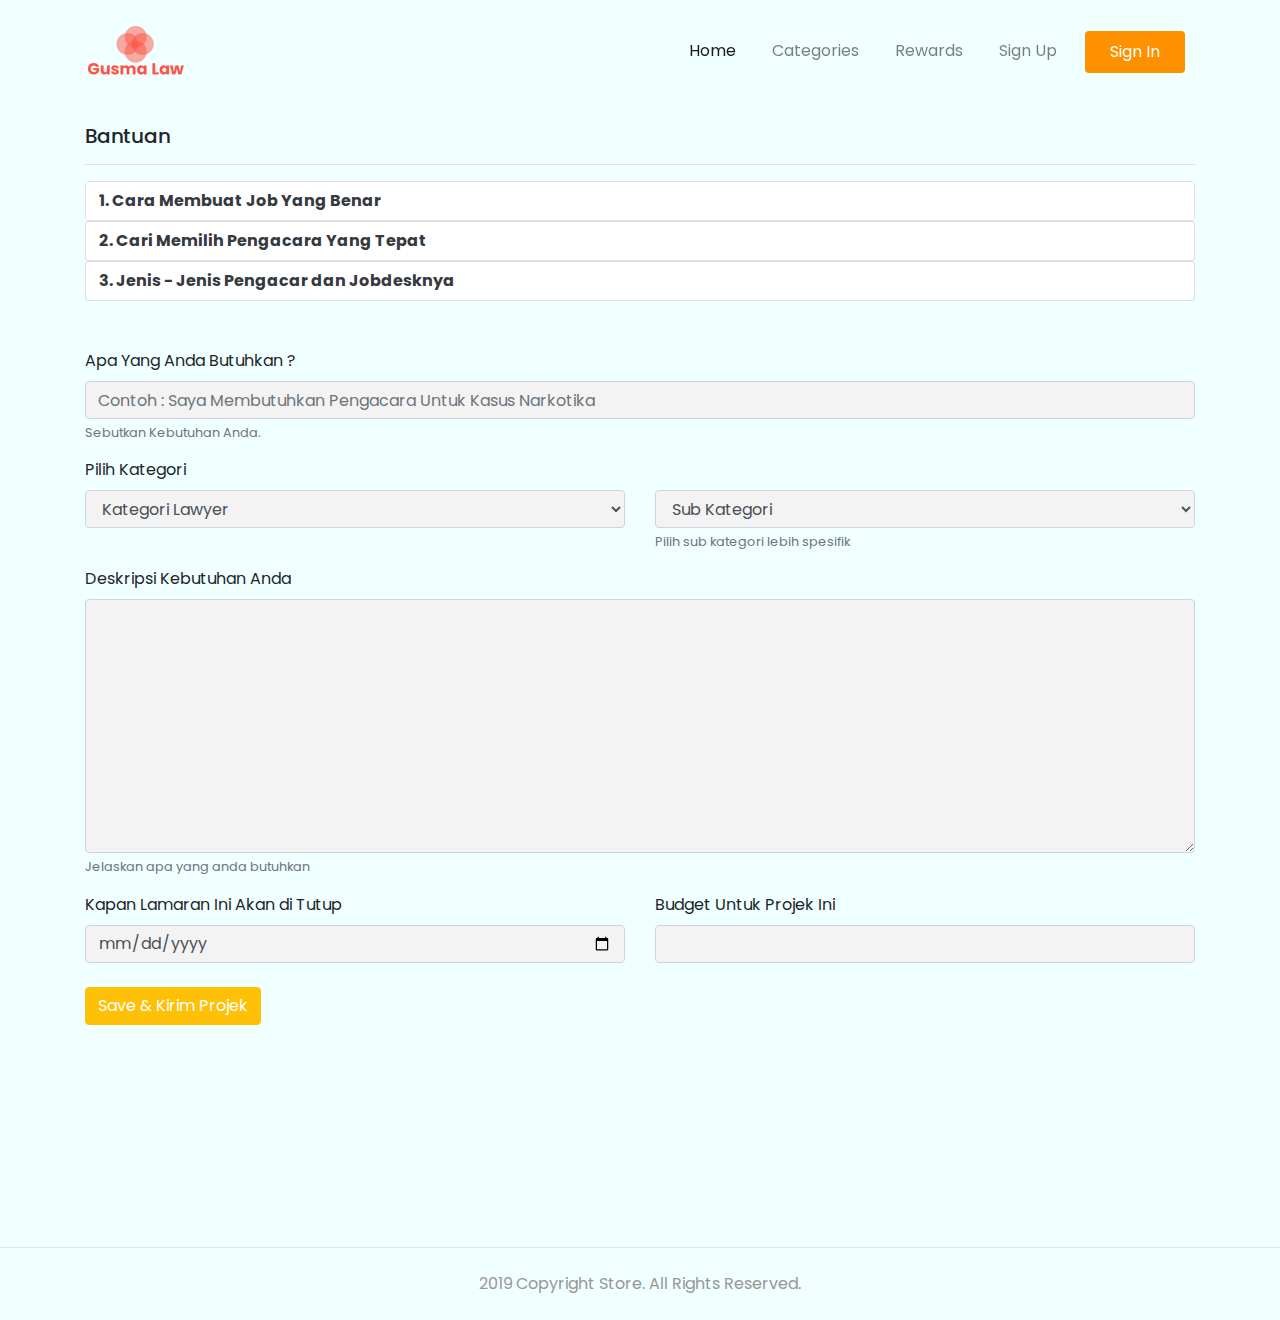
<file: buat-job.html>
<!DOCTYPE html>
<html lang="en">

<head>
  <meta charset="utf-8" />
  <meta name="viewport" content="width=device-width, initial-scale=1, shrink-to-fit=no" />
  <meta name="description" content="" />
  <meta name="author" content="" />

  <title>Buat Jobs</title>

  <link href="https://unpkg.com/aos@2.3.1/dist/aos.css" rel="stylesheet" />
  <link rel="stylesheet" href="https://cdnjs.cloudflare.com/ajax/libs/font-awesome/5.14.0/css/all.min.css" />
  <link href="style/main.css" rel="stylesheet" />
</head>

<body>
  <div class="row">
    <div class="col">
      <nav class="navbar navbar-expand-lg navbar-light navbar-store fixed-top navbar-fixed-top" data-aos="fade-down">
        <div class="container">
          <a class="navbar-brand" href="/">
            <img src="/images/Gusma-Law.png" alt="" />
          </a>
          <button class="navbar-toggler" type="button" data-toggle="collapse" data-target="#navbarResponsive"
            aria-controls="navbarResponsive" aria-expanded="false" aria-label="Toggle navigation">
            <span class="navbar-toggler-icon"></span>
          </button>
          <div class="collapse navbar-collapse" id="navbarResponsive">
            <ul class="navbar-nav ml-auto">
              <li class="nav-item active">
                <a class="nav-link" href="/">Home </a>
              </li>
              <li class="nav-item">
                <a class="nav-link" href="/categories.html">Categories</a>
              </li>
              <li class="nav-item">
                <a class="nav-link" href="#">Rewards</a>
              </li>
              <li class="nav-item">
                <a class="nav-link" href="/register.html">Sign Up</a>
              </li>
              <li class="nav-item">
                <a class="btn btn-signup nav-link px-4 text-white" href="/login.html">Sign In</a>
              </li>
            </ul>
          </div>
        </div>
      </nav>
    </div>
  </div>

  <div class="page-content">

    <!-- Mobile View -->
    <section class="nav-mobile">
      <div class="container">
        <div class="row">
          <div class="col">
            <h5>
              <a href="javascript:history.back()">
                <strong>
                  <i class="fa fa-arrow-left" aria-hidden="true"
                    style="margin-bottom: 10px; color: rgb(255, 153, 0);"></i>
                </strong>
              </a>
            </h5>
          </div>
        </div>

        <div class="row">
          <div class="navbar fixed-bottom justify-content-center text-center">
            <div class="col">
              <a href="">
                <span class="" style="font-size: 1em">
                  <i class="fas fa-home"></i>
                  <p>Beranda</p>
                </span>
              </a>
            </div>
            <div class="col">
              <a href="">
                <span style="font-size: 1em">
                  <i class="fas fa-edit"></i>
                  <p>Tulisan</p>
                </span>
              </a>
            </div>
            <div class="col">
              <a href=""><span style="font-size: 1em">
                  <i class="fas fa-chalkboard-teacher"></i>
                  <p>Kelas</p>
                </span></a>
            </div>
            <div class="col">
              <a href=""><span style="font-size: 1em">
                  <i class="fas fa-user"></i>
                  <p>Profile</p>
                </span></a>
            </div>
          </div>
        </div>
      </div>
    </section>

    <!-- <section class="store-carousel">
        <div class="container">
          <div class="row">
            <div class="col-lg-12" data-aos="zoom-in">
              <div
                id="storeCarousel"
                class="carousel slide"
                data-ride="carousel"
              >
                <ol class="carousel-indicators">
                  <li
                    data-target="#storeCarousel"
                    data-slide-to="0"
                    class="active"
                  ></li>
                  <li data-target="#storeCarousel" data-slide-to="1"></li>
                  <li data-target="#storeCarousel" data-slide-to="2"></li>
                </ol>
                <div class="carousel-inner">
                  <div class="carousel-item active">
                    <img
                      src="/images/banner.jpg"
                      class="d-block w-100"
                      alt="Carousel Image"
                    />
                  </div>
                  <div class="carousel-item">
                    <img
                      src="/images/banner.jpg"
                      class="d-block w-100"
                      alt="Carousel Image"
                    />
                  </div>
                  <div class="carousel-item">
                    <img
                      src="/images/banner.jpg"
                      class="d-block w-100"
                      alt="Carousel Image"
                    />
                  </div>
                </div>
              </div>
            </div>
          </div>
        </div>
      </section> -->
    <div class="container-fluid ">
      <section class="page-job py-4">
        <div class="container">
          <div class="row">
            <div class="col">
              <h5>Bantuan</h5>
              <hr>
            </div>
          </div>
          <div class="row ">
            <div class="col-md-12 ">
              <div id="accordion">
                <div class="card text-left">
                  <div class="bg-white" id="headingOne">
                    <h5 class="mb-0">
                      <button class="btn btn-link text-dark" data-toggle="collapse" data-target="#collapseOne"
                        aria-expanded="true" aria-controls="collapseOne">
                        <strong>1. Cara Membuat Job Yang Benar</strong>
                      </button>
                    </h5>
                  </div>

                  <div id="collapseOne" class="collapse" aria-labelledby="headingOne" data-parent="#accordion">
                    <div class="card-body">
                      <ul>
                        <li>Lorem ipsum, dolor sit amet consectetur adipisicing elit. Hic, officiis.</li>
                        <li>Lorem ipsum dolor sit, amet consectetur adipisicing elit. Dolore magnam illo quaerat!</li>
                        <li>Lorem ipsum dolor sit amet consectetur adipisicing elit. Doloremque at quas aliquid!</li>
                      </ul>
                    </div>
                  </div>
                </div>
                <div class="card text-left">
                  <div class="text-dark" id="headingTwo">
                    <h5 class="mb-0">
                      <button class="btn btn-link text-dark collapsed" data-toggle="collapse" data-target="#collapseTwo"
                        aria-expanded="false" aria-controls="collapseTwo">
                        <strong>2. Cari Memilih Pengacara Yang Tepat</strong>
                      </button>
                    </h5>
                  </div>
                  <div id="collapseTwo" class="collapse" aria-labelledby="headingTwo" data-parent="#accordion">
                    <div class="card-body">
                      Anim pariatur cliche reprehenderit, enim eiusmod high life accusamus terry richardson ad squid. 3
                      wolf
                      moon
                      officia aute, non cupidatat skateboard dolor brunch. Food truck quinoa nesciunt laborum eiusmod.
                      Brunch 3
                      wolf
                      moon tempor, sunt aliqua put a bird on it squid single-origin coffee nulla assumenda shoreditch
                      et. Nihil
                      anim
                      keffiyeh helvetica, craft beer labore wes anderson cred nesciunt sapiente ea proident. Ad vegan
                      excepteur
                      butcher vice lomo. Leggings occaecat craft beer farm-to-table, raw denim aesthetic synth nesciunt
                      you
                      probably
                      haven't heard of them accusamus labore sustainable VHS.
                    </div>
                  </div>
                </div>
                <div class="card text-left">
                  <div class="text-dark" id="headingThree">
                    <h5 class="mb-0">
                      <button class="btn btn-link text-dark collapsed" data-toggle="collapse"
                        data-target="#collapseThree" aria-expanded="false" aria-controls="collapseThree">
                        <strong>3. Jenis - Jenis Pengacar dan Jobdesknya</strong>
                      </button>
                    </h5>
                  </div>
                  <div id="collapseThree" class="collapse" aria-labelledby="headingThree" data-parent="#accordion">
                    <div class="card-body">
                      Anim pariatur cliche reprehenderit, enim eiusmod high life accusamus terry richardson ad squid. 3
                      wolf
                      moon
                      officia aute, non cupidatat skateboard dolor brunch. Food truck quinoa nesciunt laborum eiusmod.
                      Brunch 3
                      wolf
                      moon tempor, sunt aliqua put a bird on it squid single-origin coffee nulla assumenda shoreditch
                      et. Nihil
                      anim
                      keffiyeh helvetica, craft beer labore wes anderson cred nesciunt sapiente ea proident. Ad vegan
                      excepteur
                      butcher vice lomo. Leggings occaecat craft beer farm-to-table, raw denim aesthetic synth nesciunt
                      you
                      probably
                      haven't heard of them accusamus labore sustainable VHS.
                    </div>
                  </div>
                </div>
              </div>
            </div>
          </div>
          <div class="row my-5">
            <div class="col-md-12">
              <div class="form-group">
                <label for="exampleInputEmail1">Apa Yang Anda Butuhkan ?</label>
                <input type="text" class="form-control" id="exampleInputEmail1" aria-describedby="emailHelp"
                  placeholder="Contoh : Saya Membutuhkan Pengacara Untuk Kasus Narkotika">
                <small id="emailHelp" class="form-text text-muted">Sebutkan Kebutuhan Anda.</small>
              </div>
            </div>
            <div class="col-12">
              <div class="form-group">
                <label for="kategori">Pilih Kategori</label>
                <div class="row">
                  <div class="col-md-6">
                    <select class="form-control mb-3">
                      <option>Kategori Lawyer</option>
                      <option value="">Legalitas</option>
                      <option>Pidana</option>
                      <option>Perdata</option>
                      <option>narkotika</option>
                    </select>
                  </div>
                  <div class="col-md-6">
                    <select class="form-control">
                      <option>Sub Kategori</option>
                      <option>Hak Waris</option>
                      <option>Hak Asuh</option>
                    </select>
                    <small id="emailHelp" class="form-text text-muted">Pilih sub kategori lebih spesifik</small>
                  </div>
                </div>
              </div>
            </div>
            <div class="col-12">
              <div class="form-group">
                <label for="">Deskripsi Kebutuhan Anda</label>
                <textarea class="form-control" name="" id="" cols="25" rows="10"></textarea>
                <small id="emailHelp" class="form-text text-muted">Jelaskan apa yang anda butuhkan</small>
              </div>
            </div>
            <div class="col-md-6">
              <label for="">Kapan Lamaran Ini Akan di Tutup</label>
              <div class="form-group"><input type="date" class="form-control"></div>
            </div>
            <div class="col-md-6">
              <label for="">Budget Untuk Projek Ini</label>
              <div class="form-group"><input type="number" class="form-control"></div>
            </div>
            <div class="col-md-6">
              <a href="" class="btn btn-warning mt-2 text-white">Save & Kirim Projek</a>
            </div>
          </div>
        </div>
      </section>
    </div>

  </div>

  <footer>
    <div class="container">
      <div class="row">
        <div class="col-12 text-center">
          <p class="pt-4 pb-2">2019 Copyright Store. All Rights Reserved.</p>
        </div>
      </div>
    </div>
  </footer>
  <!-- Bootstrap core JavaScript -->
  <script src="/vendor/jquery/jquery.slim.min.js"></script>
  <script src="/vendor/bootstrap/js/bootstrap.bundle.min.js"></script>
  <script src="https://unpkg.com/aos@2.3.1/dist/aos.js"></script>
  <script>
    AOS.init();
  </script>
  <script src="script/scrol.js"></script>
</body>

</html>
</file>
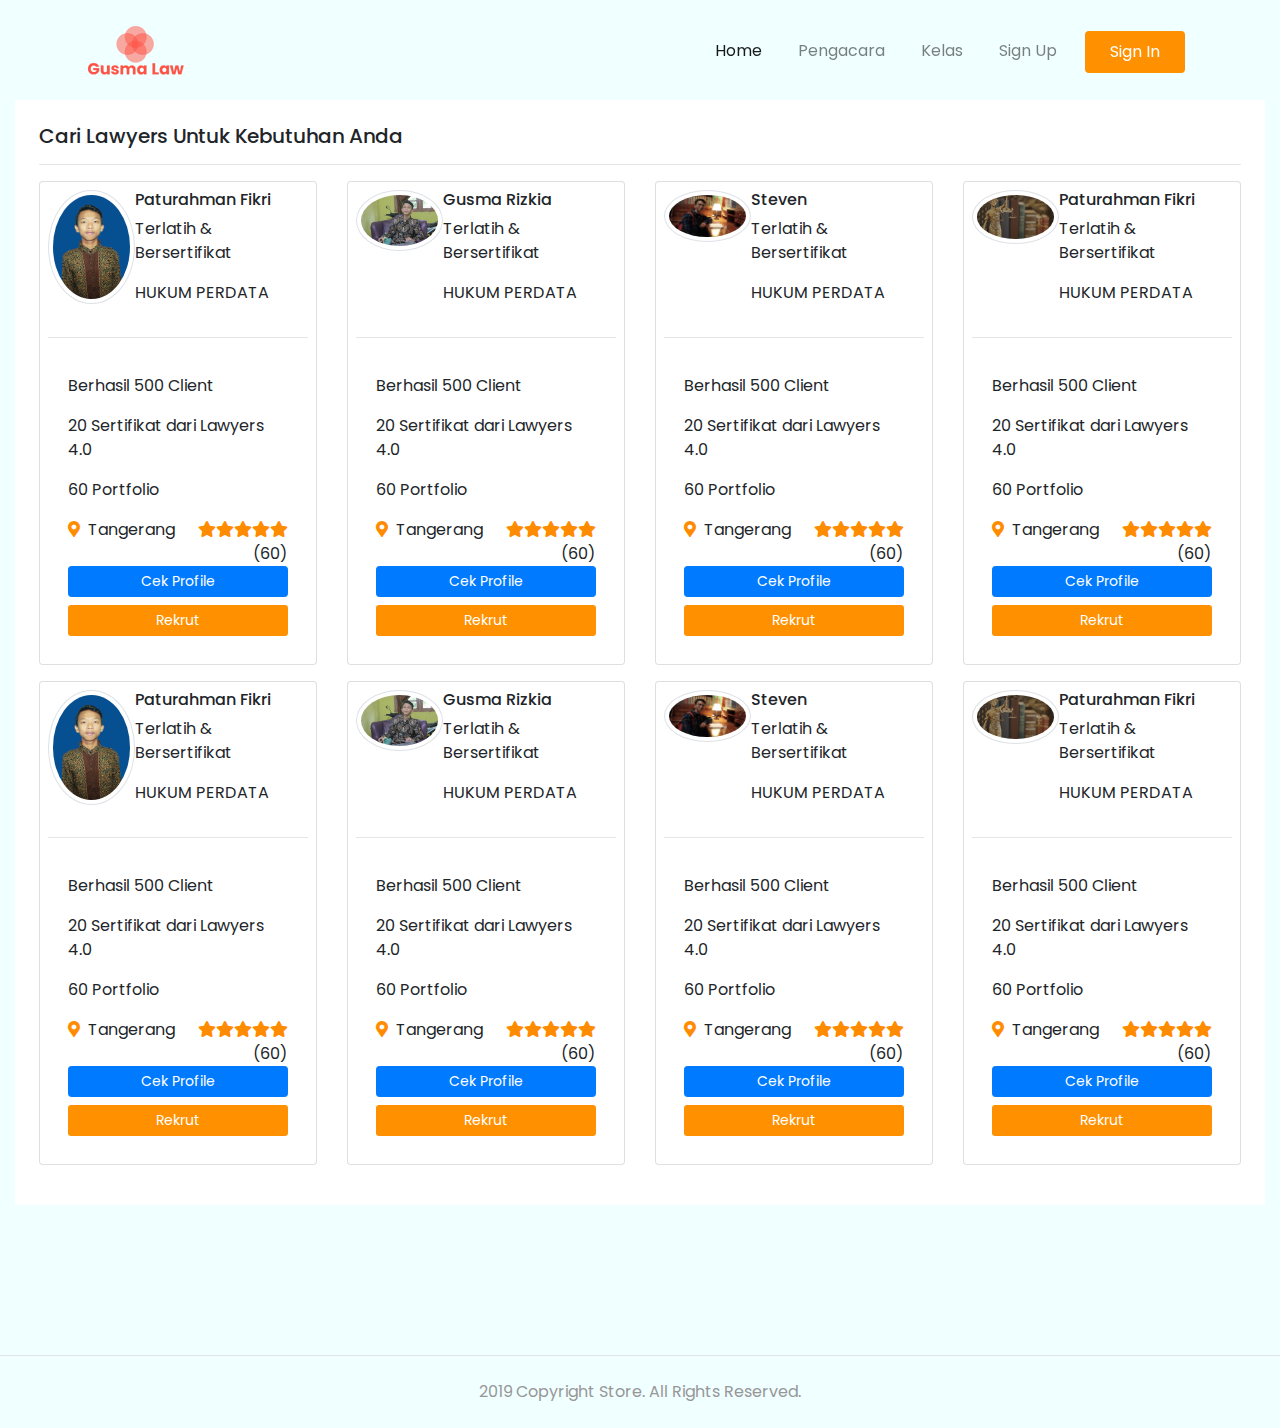
<file: cari-lawyers.html>
<!DOCTYPE html>
<html lang="en">

<head>
    <meta charset="utf-8" />
    <meta name="viewport" content="width=device-width, initial-scale=1, shrink-to-fit=no" />
    <meta name="description" content="" />
    <meta name="author" content="" />

    <title>Cari Pengacara</title>

    <link href="https://unpkg.com/aos@2.3.1/dist/aos.css" rel="stylesheet" />
    <link rel="stylesheet" href="https://cdnjs.cloudflare.com/ajax/libs/font-awesome/5.14.0/css/all.min.css" />
    <link href="style/main.css" rel="stylesheet" />
</head>

<body>
    <div class="row">
        <div class="col">
            <nav class="navbar navbar-expand-lg navbar-light navbar-store fixed-top navbar-fixed-top"
                data-aos="fade-down">
                <div class="container">
                    <a class="navbar-brand" href="/">
                        <img src="/images/Gusma-Law.png" alt="" />
                    </a>
                    <button class="navbar-toggler" type="button" data-toggle="collapse" data-target="#navbarResponsive"
                        aria-controls="navbarResponsive" aria-expanded="false" aria-label="Toggle navigation">
                        <span class="navbar-toggler-icon"></span>
                    </button>
                    <div class="collapse navbar-collapse" id="navbarResponsive">
                        <ul class="navbar-nav ml-auto">
                            <li class="nav-item active">
                                <a class="nav-link" href="/">Home </a>
                            </li>
                            <li class="nav-item">
                                <a class="nav-link" href="/cari-lawyers.html">Pengacara</a>
                            </li>
                            <li class="nav-item">
                                <a class="nav-link" href="#">Kelas</a>
                            </li>
                            <li class="nav-item">
                                <a class="nav-link" href="/register.html">Sign Up</a>
                            </li>
                            <li class="nav-item">
                                <a class="btn btn-signup nav-link px-4 text-white" href="/login.html">Sign In</a>
                            </li>
                        </ul>
                    </div>
                </div>
            </nav>
        </div>
    </div>
    <!-- Mobile View -->
    <section class="nav-mobile">
        <div class="container">
            <div class="row mt-3">
                <div class="col">
                    <h5>
                        <a href="javascript:history.back()">
                            <strong>
                                <i class="fa fa-arrow-left" aria-hidden="true"
                                    style="margin-bottom: 10px; color: rgb(255, 153, 0);"></i>
                            </strong>
                        </a>
                    </h5>
                </div>
            </div>

            <div class="row">
                <div class="navbar fixed-bottom justify-content-center text-center">
                    <div class="col">
                        <a href="">
                            <span class="" style="font-size: 1em">
                                <i class="fas fa-home"></i>
                                <p>Beranda</p>
                            </span>
                        </a>
                    </div>
                    <div class="col">
                        <a href="">
                            <span style="font-size: 1em">
                                <i class="fas fa-edit"></i>
                                <p>Tulisan</p>
                            </span>
                        </a>
                    </div>
                    <div class="col">
                        <a href=""><span style="font-size: 1em">
                                <i class="fas fa-chalkboard-teacher"></i>
                                <p>Kelas</p>
                            </span></a>
                    </div>
                    <div class="col">
                        <a href=""><span style="font-size: 1em">
                                <i class="fas fa-user"></i>
                                <p>Profile</p>
                            </span></a>
                    </div>
                </div>
            </div>
        </div>
    </section>
    <div class="page-content page-home">
        <section class="lawyers">
            <div class="container-fluid">
                <div class="page-law bg-white p-4">
                    <div class="row">
                        <div class="col">
                            <h5>Cari Lawyers Untuk Kebutuhan Anda</h5>
                            <hr>
                        </div>
                    </div>
                    <div class="row">
                        <div class="col-md-3 mb-3">
                            <div class="card p-2">
                                <div class="heading-profile-law">
                                    <div class="row justify-content-center no-gutters">
                                        <div class="col-md-4 col-6"><img src="images/Patur.jpg" alt="Foto Profile"
                                                class="rounded-circle img-thumbnail img-fluid img-profile-law">
                                        </div>
                                        <div class="col-md-8">
                                            <div class="heading-text-profile">
                                                <h6>Paturahman Fikri</h6>
                                                <p>Terlatih & Bersertifikat</p>
                                                <p>HUKUM PERDATA</p>

                                            </div>
                                        </div>
                                        <div class="col-12">
                                            <hr>
                                        </div>
                                    </div>
                                </div>
                                <div class="card-body">
                                    <p>Berhasil 500 Client</p>
                                    <p>20 Sertifikat dari Lawyers 4.0</p>
                                    <p>60 Portfolio</p>
                                    <div class="row text-right">
                                        <div class="col">
                                            <div class="lokasi ">
                                                <span class="float-left mr-2"><i class="fas fa-map-marker-alt"
                                                        style="color: darkorange;"></i></span>
                                                <span class="float-left" style="margin-right: 4px;">
                                                    <p>Tangerang</p>
                                                </span>
                                                <i class="fas fa-star" style="color: darkorange;"></i><i
                                                    class="fas fa-star" style="color: darkorange;"></i><i
                                                    class="fas fa-star" style="color: darkorange;"></i><i
                                                    class="fas fa-star" style="color: darkorange;"></i><i
                                                    class="fas fa-star" style="color: darkorange;"></i>(60)
                                            </div>
                                        </div>
                                    </div>
                                    <a href="profile-law.html" class="btn btn-primary btn-block btn-sm">Cek Profile</a>
                                    <a href="" class="btn btn-signup text-white btn-block btn-sm">Rekrut</a>
                                </div>
                            </div>
                        </div>
                        <div class="col-md-3 mb-3">
                            <div class="card p-2">
                                <div class="heading-profile-law">
                                    <div class="row justify-content-center no-gutters">
                                        <div class="col-md-4 col-6"><img src="images/pp.JPG" alt="Foto Profile"
                                                class="rounded-circle img-thumbnail img-fluid img-profile-law">
                                        </div>
                                        <div class="col-md-8">
                                            <div class="heading-text-profile">
                                                <h6>Gusma Rizkia</h6>
                                                <p>Terlatih & Bersertifikat</p>
                                                <p>HUKUM PERDATA</p>

                                            </div>
                                        </div>
                                        <div class="col-12">
                                            <hr>
                                        </div>
                                    </div>
                                </div>
                                <div class="card-body">
                                    <p>Berhasil 500 Client</p>
                                    <p>20 Sertifikat dari Lawyers 4.0</p>
                                    <p>60 Portfolio</p>
                                    <div class="row text-right">
                                        <div class="col">
                                            <div class="lokasi ">
                                                <span class="float-left mr-2"><i class="fas fa-map-marker-alt"
                                                        style="color: darkorange;"></i></span>
                                                <span class="float-left" style="margin-right: 4px;">
                                                    <p>Tangerang</p>
                                                </span>
                                                <i class="fas fa-star" style="color: darkorange;"></i><i
                                                    class="fas fa-star" style="color: darkorange;"></i><i
                                                    class="fas fa-star" style="color: darkorange;"></i><i
                                                    class="fas fa-star" style="color: darkorange;"></i><i
                                                    class="fas fa-star" style="color: darkorange;"></i>(60)
                                            </div>
                                        </div>
                                    </div>
                                    <a href="profile-law.html" class="btn btn-primary btn-block btn-sm">Cek Profile</a>
                                    <a href="" class="btn btn-signup text-white btn-block btn-sm">Rekrut</a>
                                </div>
                            </div>
                        </div>
                        <div class="col-md-3 mb-3">
                            <div class="card p-2">
                                <div class="heading-profile-law">
                                    <div class="row justify-content-center no-gutters">
                                        <div class="col-md-4 col-6"><img src="images/kelas-populer2.jpeg"
                                                alt="Foto Profile"
                                                class="rounded-circle img-thumbnail img-fluid img-profile-law">
                                        </div>
                                        <div class="col-md-8">
                                            <div class="heading-text-profile">
                                                <h6>Steven</h6>
                                                <p>Terlatih & Bersertifikat</p>
                                                <p>HUKUM PERDATA</p>

                                            </div>
                                        </div>
                                        <div class="col-12">
                                            <hr>
                                        </div>
                                    </div>
                                </div>
                                <div class="card-body">
                                    <p>Berhasil 500 Client</p>
                                    <p>20 Sertifikat dari Lawyers 4.0</p>
                                    <p>60 Portfolio</p>
                                    <div class="row text-right">
                                        <div class="col">
                                            <div class="lokasi ">
                                                <span class="float-left mr-2"><i class="fas fa-map-marker-alt"
                                                        style="color: darkorange;"></i></span>
                                                <span class="float-left" style="margin-right: 4px;">
                                                    <p>Tangerang</p>
                                                </span>
                                                <i class="fas fa-star" style="color: darkorange;"></i><i
                                                    class="fas fa-star" style="color: darkorange;"></i><i
                                                    class="fas fa-star" style="color: darkorange;"></i><i
                                                    class="fas fa-star" style="color: darkorange;"></i><i
                                                    class="fas fa-star" style="color: darkorange;"></i>(60)
                                            </div>
                                        </div>
                                    </div>
                                    <a href="profile-law.html" class="btn btn-primary btn-block btn-sm">Cek Profile</a>
                                    <a href="" class="btn btn-signup text-white btn-block btn-sm">Rekrut</a>
                                </div>
                            </div>
                        </div>
                        <div class="col-md-3 mb-3">
                            <div class="card p-2">
                                <div class="heading-profile-law">
                                    <div class="row justify-content-center no-gutters">
                                        <div class="col-md-4 col-6"><img src="images/img-header.jpg" alt="Foto Profile"
                                                class="rounded-circle img-thumbnail img-fluid img-profile-law">
                                        </div>
                                        <div class="col-md-8">
                                            <div class="heading-text-profile">
                                                <h6>Paturahman Fikri</h6>
                                                <p>Terlatih & Bersertifikat</p>
                                                <p>HUKUM PERDATA</p>

                                            </div>
                                        </div>
                                        <div class="col-12">
                                            <hr>
                                        </div>
                                    </div>
                                </div>
                                <div class="card-body">
                                    <p>Berhasil 500 Client</p>
                                    <p>20 Sertifikat dari Lawyers 4.0</p>
                                    <p>60 Portfolio</p>
                                    <div class="row text-right">
                                        <div class="col">
                                            <div class="lokasi ">
                                                <span class="float-left mr-2"><i class="fas fa-map-marker-alt"
                                                        style="color: darkorange;"></i></span>
                                                <span class="float-left" style="margin-right: 4px;">
                                                    <p>Tangerang</p>
                                                </span>
                                                <i class="fas fa-star" style="color: darkorange;"></i><i
                                                    class="fas fa-star" style="color: darkorange;"></i><i
                                                    class="fas fa-star" style="color: darkorange;"></i><i
                                                    class="fas fa-star" style="color: darkorange;"></i><i
                                                    class="fas fa-star" style="color: darkorange;"></i>(60)
                                            </div>
                                        </div>
                                    </div>
                                    <a href="profile-law.html" class="btn btn-primary btn-block btn-sm">Cek Profile</a>
                                    <a href="" class="btn btn-signup text-white btn-block btn-sm">Rekrut</a>
                                </div>
                            </div>
                        </div>
                        <div class="col-md-3 mb-3">
                            <div class="card p-2">
                                <div class="heading-profile-law">
                                    <div class="row justify-content-center no-gutters">
                                        <div class="col-md-4 col-6"><img src="images/Patur.jpg" alt="Foto Profile"
                                                class="rounded-circle img-thumbnail img-fluid img-profile-law">
                                        </div>
                                        <div class="col-md-8">
                                            <div class="heading-text-profile">
                                                <h6>Paturahman Fikri</h6>
                                                <p>Terlatih & Bersertifikat</p>
                                                <p>HUKUM PERDATA</p>

                                            </div>
                                        </div>
                                        <div class="col-12">
                                            <hr>
                                        </div>
                                    </div>
                                </div>
                                <div class="card-body">
                                    <p>Berhasil 500 Client</p>
                                    <p>20 Sertifikat dari Lawyers 4.0</p>
                                    <p>60 Portfolio</p>
                                    <div class="row text-right">
                                        <div class="col">
                                            <div class="lokasi ">
                                                <span class="float-left mr-2"><i class="fas fa-map-marker-alt"
                                                        style="color: darkorange;"></i></span>
                                                <span class="float-left" style="margin-right: 4px;">
                                                    <p>Tangerang</p>
                                                </span>
                                                <i class="fas fa-star" style="color: darkorange;"></i><i
                                                    class="fas fa-star" style="color: darkorange;"></i><i
                                                    class="fas fa-star" style="color: darkorange;"></i><i
                                                    class="fas fa-star" style="color: darkorange;"></i><i
                                                    class="fas fa-star" style="color: darkorange;"></i>(60)
                                            </div>
                                        </div>
                                    </div>
                                    <a href="profile-law.html" class="btn btn-primary btn-block btn-sm">Cek Profile</a>
                                    <a href="" class="btn btn-signup text-white btn-block btn-sm">Rekrut</a>
                                </div>
                            </div>
                        </div>
                        <div class="col-md-3 mb-3">
                            <div class="card p-2">
                                <div class="heading-profile-law">
                                    <div class="row justify-content-center no-gutters">
                                        <div class="col-md-4 col-6"><img src="images/pp.JPG" alt="Foto Profile"
                                                class="rounded-circle img-thumbnail img-fluid img-profile-law">
                                        </div>
                                        <div class="col-md-8">
                                            <div class="heading-text-profile">
                                                <h6>Gusma Rizkia</h6>
                                                <p>Terlatih & Bersertifikat</p>
                                                <p>HUKUM PERDATA</p>

                                            </div>
                                        </div>
                                        <div class="col-12">
                                            <hr>
                                        </div>
                                    </div>
                                </div>
                                <div class="card-body">
                                    <p>Berhasil 500 Client</p>
                                    <p>20 Sertifikat dari Lawyers 4.0</p>
                                    <p>60 Portfolio</p>
                                    <div class="row text-right">
                                        <div class="col">
                                            <div class="lokasi ">
                                                <span class="float-left mr-2"><i class="fas fa-map-marker-alt"
                                                        style="color: darkorange;"></i></span>
                                                <span class="float-left" style="margin-right: 4px;">
                                                    <p>Tangerang</p>
                                                </span>
                                                <i class="fas fa-star" style="color: darkorange;"></i><i
                                                    class="fas fa-star" style="color: darkorange;"></i><i
                                                    class="fas fa-star" style="color: darkorange;"></i><i
                                                    class="fas fa-star" style="color: darkorange;"></i><i
                                                    class="fas fa-star" style="color: darkorange;"></i>(60)
                                            </div>
                                        </div>
                                    </div>
                                    <a href="profile-law.html" class="btn btn-primary btn-block btn-sm">Cek Profile</a>
                                    <a href="" class="btn btn-signup text-white btn-block btn-sm">Rekrut</a>
                                </div>
                            </div>
                        </div>
                        <div class="col-md-3 mb-3">
                            <div class="card p-2">
                                <div class="heading-profile-law">
                                    <div class="row justify-content-center no-gutters">
                                        <div class="col-md-4 col-6"><img src="images/kelas-populer2.jpeg"
                                                alt="Foto Profile"
                                                class="rounded-circle img-thumbnail img-fluid img-profile-law">
                                        </div>
                                        <div class="col-md-8">
                                            <div class="heading-text-profile">
                                                <h6>Steven</h6>
                                                <p>Terlatih & Bersertifikat</p>
                                                <p>HUKUM PERDATA</p>

                                            </div>
                                        </div>
                                        <div class="col-12">
                                            <hr>
                                        </div>
                                    </div>
                                </div>
                                <div class="card-body">
                                    <p>Berhasil 500 Client</p>
                                    <p>20 Sertifikat dari Lawyers 4.0</p>
                                    <p>60 Portfolio</p>
                                    <div class="row text-right">
                                        <div class="col">
                                            <div class="lokasi ">
                                                <span class="float-left mr-2"><i class="fas fa-map-marker-alt"
                                                        style="color: darkorange;"></i></span>
                                                <span class="float-left" style="margin-right: 4px;">
                                                    <p>Tangerang</p>
                                                </span>
                                                <i class="fas fa-star" style="color: darkorange;"></i><i
                                                    class="fas fa-star" style="color: darkorange;"></i><i
                                                    class="fas fa-star" style="color: darkorange;"></i><i
                                                    class="fas fa-star" style="color: darkorange;"></i><i
                                                    class="fas fa-star" style="color: darkorange;"></i>(60)
                                            </div>
                                        </div>
                                    </div>
                                    <a href="profile-law.html" class="btn btn-primary btn-block btn-sm">Cek Profile</a>
                                    <a href="" class="btn btn-signup text-white btn-block btn-sm">Rekrut</a>
                                </div>
                            </div>
                        </div>
                        <div class="col-md-3 mb-3">
                            <div class="card p-2">
                                <div class="heading-profile-law">
                                    <div class="row justify-content-center no-gutters">
                                        <div class="col-md-4 col-6"><img src="images/img-header.jpg" alt="Foto Profile"
                                                class="rounded-circle img-thumbnail img-fluid img-profile-law">
                                        </div>
                                        <div class="col-md-8">
                                            <div class="heading-text-profile">
                                                <h6>Paturahman Fikri</h6>
                                                <p>Terlatih & Bersertifikat</p>
                                                <p>HUKUM PERDATA</p>

                                            </div>
                                        </div>
                                        <div class="col-12">
                                            <hr>
                                        </div>
                                    </div>
                                </div>
                                <div class="card-body">
                                    <p>Berhasil 500 Client</p>
                                    <p>20 Sertifikat dari Lawyers 4.0</p>
                                    <p>60 Portfolio</p>
                                    <div class="row text-right">
                                        <div class="col">
                                            <div class="lokasi ">
                                                <span class="float-left mr-2"><i class="fas fa-map-marker-alt"
                                                        style="color: darkorange;"></i></span>
                                                <span class="float-left" style="margin-right: 4px;">
                                                    <p>Tangerang</p>
                                                </span>
                                                <i class="fas fa-star" style="color: darkorange;"></i><i
                                                    class="fas fa-star" style="color: darkorange;"></i><i
                                                    class="fas fa-star" style="color: darkorange;"></i><i
                                                    class="fas fa-star" style="color: darkorange;"></i><i
                                                    class="fas fa-star" style="color: darkorange;"></i>(60)
                                            </div>
                                        </div>
                                    </div>
                                    <a href="profile-law.html" class="btn btn-primary btn-block btn-sm">Cek Profile</a>
                                    <a href="" class="btn btn-signup text-white btn-block btn-sm">Rekrut</a>
                                </div>
                            </div>
                        </div>
                    </div>
                </div>
            </div>
        </section>
    </div>

    <footer>
        <div class="container">
            <div class="row">
                <div class="col-12 text-center">
                    <p class="pt-4 pb-2">2019 Copyright Store. All Rights Reserved.</p>
                </div>
            </div>
        </div>
    </footer>
    <!-- Bootstrap core JavaScript -->
    <script src="/vendor/jquery/jquery.slim.min.js"></script>
    <script src="/vendor/bootstrap/js/bootstrap.bundle.min.js"></script>
    <script src="https://unpkg.com/aos@2.3.1/dist/aos.js"></script>
    <script>
        AOS.init();
    </script>
    <script src="script/scrol.js"></script>
</body>

</html>
</file>
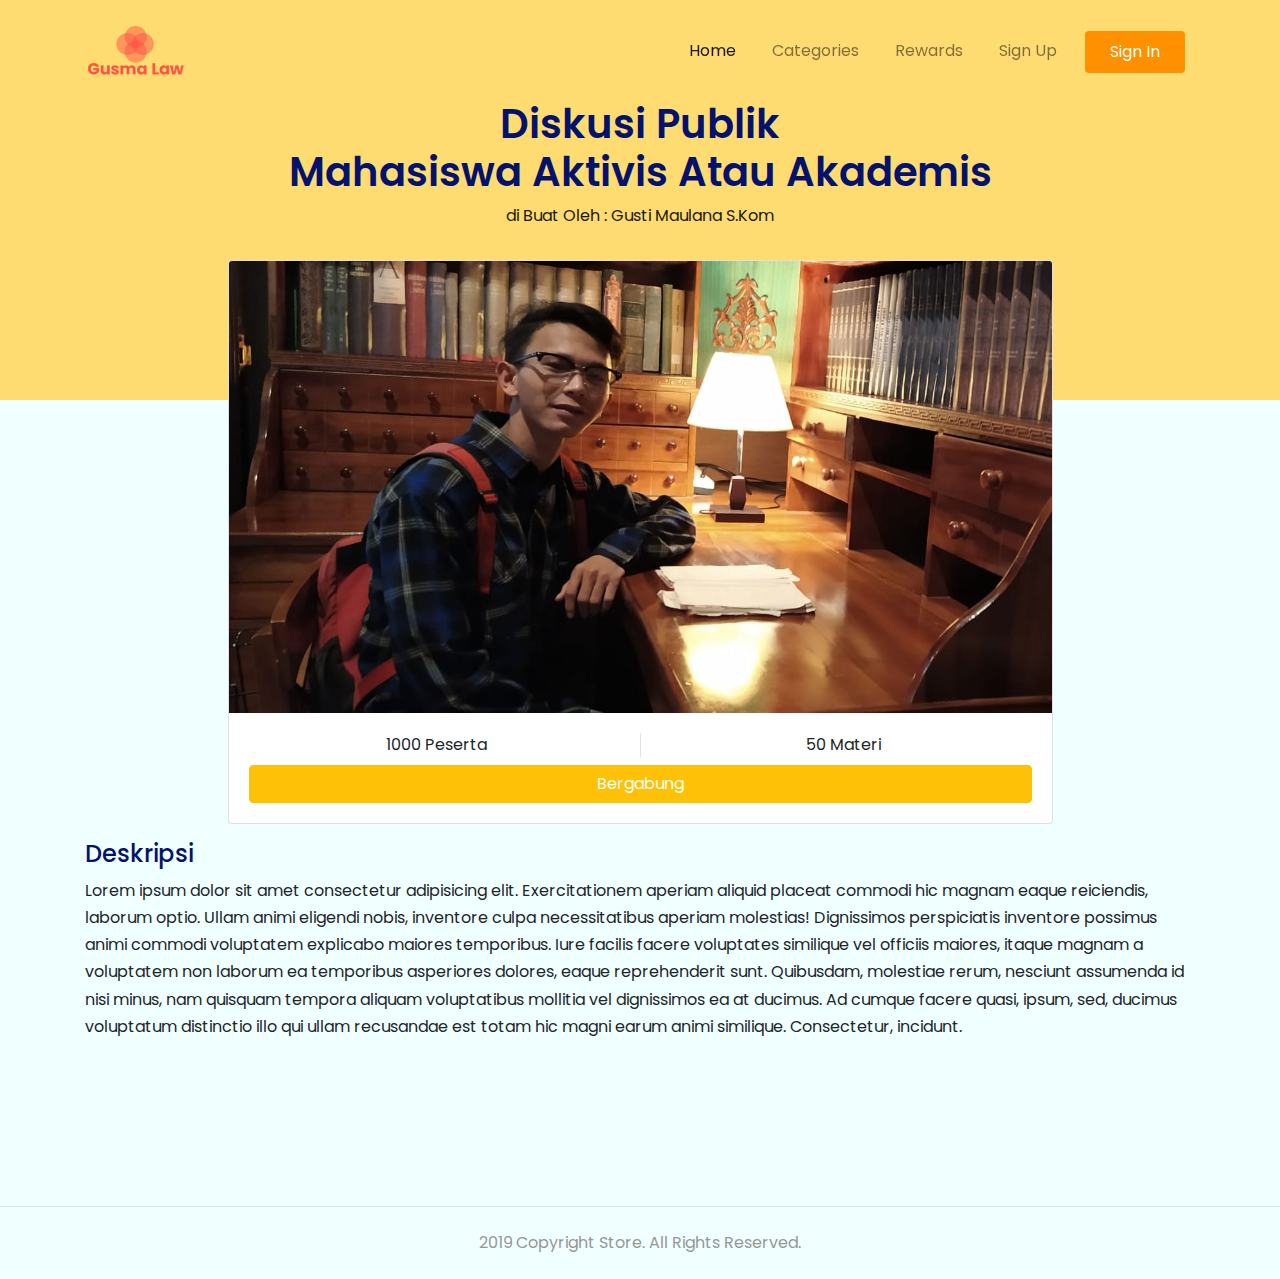
<file: forum-detail.html>
<!DOCTYPE html>
<html lang="en">
  <head>
    <meta charset="utf-8" />
    <meta
      name="viewport"
      content="width=device-width, initial-scale=1, shrink-to-fit=no"
    />
    <meta name="description" content="" />
    <meta name="author" content="" />

    <title>Detail Forum</title>

    <link href="https://unpkg.com/aos@2.3.1/dist/aos.css" rel="stylesheet" />
    <link
      rel="stylesheet"
      href="https://cdnjs.cloudflare.com/ajax/libs/font-awesome/5.14.0/css/all.min.css"
    />
    <link href="style/main.css" rel="stylesheet" />
  </head>

  <body>
    <div class="row">
      <div class="col">
        <nav
          class="navbar navbar-expand-lg navbar-light navbar-store fixed-top navbar-fixed-top"
          data-aos="fade-down"
        >
          <div class="container">
            <a class="navbar-brand" href="/">
              <img src="/images/Gusma-Law.png" alt="" />
            </a>
            <button
              class="navbar-toggler"
              type="button"
              data-toggle="collapse"
              data-target="#navbarResponsive"
              aria-controls="navbarResponsive"
              aria-expanded="false"
              aria-label="Toggle navigation"
            >
              <span class="navbar-toggler-icon"></span>
            </button>
            <div class="collapse navbar-collapse" id="navbarResponsive">
              <ul class="navbar-nav ml-auto">
                <li class="nav-item active">
                  <a class="nav-link" href="/">Home </a>
                </li>
                <li class="nav-item">
                  <a class="nav-link" href="/categories.html">Categories</a>
                </li>
                <li class="nav-item">
                  <a class="nav-link" href="#">Rewards</a>
                </li>
                <li class="nav-item">
                  <a class="nav-link" href="/register.html">Sign Up</a>
                </li>
                <li class="nav-item">
                  <a
                    class="btn btn-signup nav-link px-4 text-white"
                    href="/login.html"
                    >Sign In</a
                  >
                </li>
              </ul>
            </div>
          </div>
        </nav>
      </div>
    </div>

    <div class="page-fd">
      <div class="heading">
        <div class="container">
          <div class="row">
            <div class="col-12 text-center">
              <div class="heading-konten">
                <img src="images/Gusma-Law.png" alt="" />
                <h1>
                  Diskusi Publik <br />
                  Mahasiswa Aktivis Atau Akademis
                </h1>
                <p>di Buat Oleh : Gusti Maulana S.Kom</p>
              </div>
            </div>
          </div>
        </div>
      </div>
      <div class="main">
        <div class="container">
          <div class="row justify-content-center">
            <div class="col-md-9 text-center">
              <div class="card">
                <img
                  src="images/kelas-populer2.jpeg"
                  class="card-img-top img-fluid"
                  alt="..."
                />
                <div class="card-body">
                  <div class="row">
                    <div class="col">1000 Peserta</div>
                    <div class="col border-left">50 Materi</div>
                    <div class="col-12">
                      <a
                        href=""
                        class="btn btn-warning text-white btn-block mt-2"
                        >Bergabung</a
                      >
                    </div>
                  </div>
                </div>
              </div>
            </div>
          </div>
          <div class="deskripsi-forum">
            <div class="row mt-3">
              <div class="col-12">
                <h4>Deskripsi</h4>
                <p>
                  Lorem ipsum dolor sit amet consectetur adipisicing elit.
                  Exercitationem aperiam aliquid placeat commodi hic magnam
                  eaque reiciendis, laborum optio. Ullam animi eligendi nobis,
                  inventore culpa necessitatibus aperiam molestias! Dignissimos
                  perspiciatis inventore possimus animi commodi voluptatem
                  explicabo maiores temporibus. Iure facilis facere voluptates
                  similique vel officiis maiores, itaque magnam a voluptatem non
                  laborum ea temporibus asperiores dolores, eaque reprehenderit
                  sunt. Quibusdam, molestiae rerum, nesciunt assumenda id nisi
                  minus, nam quisquam tempora aliquam voluptatibus mollitia vel
                  dignissimos ea at ducimus. Ad cumque facere quasi, ipsum, sed,
                  ducimus voluptatum distinctio illo qui ullam recusandae est
                  totam hic magni earum animi similique. Consectetur, incidunt.
                </p>
              </div>
            </div>
          </div>
        </div>
      </div>
      <!-- Mobile View -->
      <section class="nav-mobile">
        <div class="container">
          <div class="row">
            <div class="navbar fixed-bottom justify-content-center text-center">
              <div class="col">
                <a href="">
                  <span style="font-size: 1em">
                    <i class="fas fa-edit"></i>
                    <p>Tulisan</p>
                  </span>
                </a>
              </div>
              <div class="col">
                <a href="">
                  <span
                    class="active"
                    style="font-size: 1em; font-weight: bold"
                  >
                    <strong><i class="fas fa-plus-circle"></i></strong>
                    <p>Buat Forum</p>
                  </span>
                </a>
              </div>
              <div class="col">
                <a href=" javascript:history.back() "
                  ><span style="font-size: 1em">
                    <i class="fas fa-arrow-circle-left"></i>
                    <p>Back</p>
                  </span></a
                >
              </div>
            </div>
          </div>
        </div>
      </section>
    </div>

    <footer>
      <div class="container">
        <div class="row">
          <div class="col-12 text-center">
            <p class="pt-4 pb-2">2019 Copyright Store. All Rights Reserved.</p>
          </div>
        </div>
      </div>
    </footer>
    <!-- Bootstrap core JavaScript -->
    <script src="/vendor/jquery/jquery.slim.min.js"></script>
    <script src="/vendor/bootstrap/js/bootstrap.bundle.min.js"></script>
    <script src="https://unpkg.com/aos@2.3.1/dist/aos.js"></script>
    <script>
      AOS.init();
    </script>
    <script src="script/scrol.js"></script>
  </body>
</html>
</file>
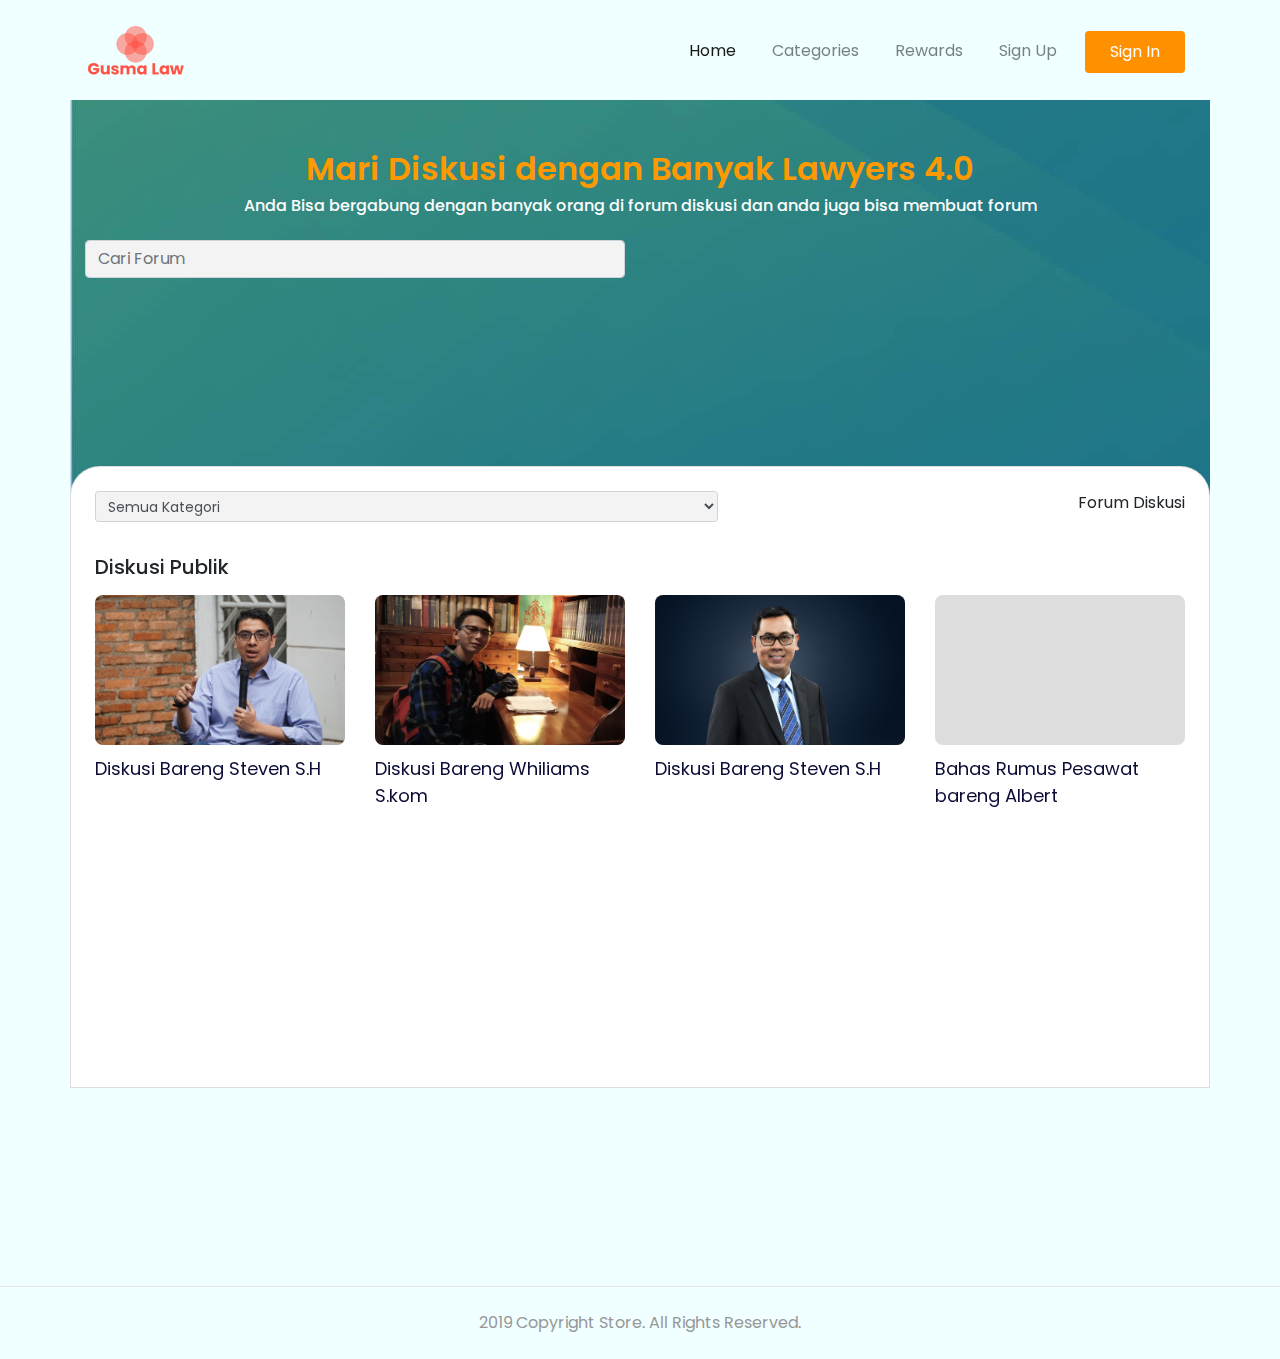
<file: forum.html>
<!DOCTYPE html>
<html lang="en">
  <head>
    <meta charset="utf-8" />
    <meta
      name="viewport"
      content="width=device-width, initial-scale=1, shrink-to-fit=no"
    />
    <meta name="description" content="" />
    <meta name="author" content="" />

    <title>Lawyers Technology</title>

    <link href="https://unpkg.com/aos@2.3.1/dist/aos.css" rel="stylesheet" />
    <link
      rel="stylesheet"
      href="https://cdnjs.cloudflare.com/ajax/libs/font-awesome/5.14.0/css/all.min.css"
    />
    <link href="style/main.css" rel="stylesheet" />
  </head>

  <body>
    <div class="row">
      <div class="col">
        <nav
          class="navbar navbar-expand-lg navbar-light navbar-store fixed-top navbar-fixed-top"
          data-aos="fade-down"
        >
          <div class="container">
            <a class="navbar-brand" href="/">
              <img src="/images/Gusma-Law.png" alt="" />
            </a>
            <button
              class="navbar-toggler"
              type="button"
              data-toggle="collapse"
              data-target="#navbarResponsive"
              aria-controls="navbarResponsive"
              aria-expanded="false"
              aria-label="Toggle navigation"
            >
              <span class="navbar-toggler-icon"></span>
            </button>
            <div class="collapse navbar-collapse" id="navbarResponsive">
              <ul class="navbar-nav ml-auto">
                <li class="nav-item active">
                  <a class="nav-link" href="/">Home </a>
                </li>
                <li class="nav-item">
                  <a class="nav-link" href="/categories.html">Categories</a>
                </li>
                <li class="nav-item">
                  <a class="nav-link" href="#">Rewards</a>
                </li>
                <li class="nav-item">
                  <a class="nav-link" href="/register.html">Sign Up</a>
                </li>
                <li class="nav-item">
                  <a
                    class="btn btn-signup nav-link px-4 text-white"
                    href="/login.html"
                    >Sign In</a
                  >
                </li>
              </ul>
            </div>
          </div>
        </nav>
      </div>
    </div>

    <div class="page-content page-home">
      <!-- Mobile View -->
      <section class="nav-mobile">
        <div class="container">
          <div class="row">
            <div class="navbar fixed-bottom justify-content-center text-center">
              <div class="col">
                <a href="">
                  <span style="font-size: 1em">
                    <i class="fas fa-edit"></i>
                    <p>Tulisan</p>
                  </span>
                </a>
              </div>
              <div class="col">
                <a href="">
                  <span
                    class="active"
                    style="font-size: 1em; font-weight: bold"
                  >
                    <strong><i class="fas fa-plus-circle"></i></strong>
                    <p>Buat Forum</p>
                  </span>
                </a>
              </div>
              <div class="col">
                <a href="javascript:history.back() "
                  ><span style="font-size: 1em">
                    <i class="fas fa-arrow-circle-left"></i>
                    <p>Back</p>
                  </span></a
                >
              </div>
            </div>
          </div>
        </div>
      </section>
      <section class="page-fd">
        <div class="container">
          <div class="row">
            <div
              class="heading w-100"
              style="background-image: url(images/bg.jpg)"
            >
              <div class="col text-center">
                <h2>Mari Diskusi dengan Banyak Lawyers 4.0</h2>
                <h6 class="text-white">
                  Anda Bisa bergabung dengan banyak orang di forum diskusi dan
                  anda juga bisa membuat forum
                </h6>
              </div>
              <div class="col-md-6">
                <div class="form-group mt-4">
                  <input
                    type="text"
                    class="form-control"
                    id="exampleFormControlInput1"
                    placeholder="Cari Forum"
                  />
                </div>
              </div>
            </div>
          </div>

          <div class="row">
            <div class="konten-m pt-3 h-100 w-100 pb-5">
              <div class="card p-4">
                <div class="row">
                  <div class="col-7" data-aos="fade-up">
                    <select class="form-control form-control-sm">
                      <option>Semua Kategori</option>
                      <option>Hukum Pidana</option>
                      <option>Hukum Tata Negara</option>
                      <option>KUHP</option>
                    </select>
                  </div>
                  <div class="col-5 text-right" data-aos="fade-up">
                    <div class="teks-heading">
                      <p>Forum Diskusi</p>
                    </div>
                  </div>
                </div>
                <div class="row mt-4">
                  <div class="col-12" data-aos="fade-up">
                    <h5>Diskusi Publik</h5>
                  </div>
                </div>
                <div class="row mt-2">
                  <div
                    class="col-6 col-md-4 col-lg-3"
                    data-aos="fade-up"
                    data-aos-delay="100"
                  >
                    <a
                      class="component-products d-block"
                      href="/forum-detail.html"
                    >
                      <div class="products-thumbnail">
                        <div
                          class="products-image"
                          style="
                            background-image: url('/images/kelas-populer.jpeg');
                          "
                        ></div>
                      </div>
                      <div class="products-text">Diskusi Bareng Steven S.H</div>
                      <!-- <div class="products-price">$890</div> -->
                    </a>
                  </div>
                  <div
                    class="col-6 col-md-4 col-lg-3"
                    data-aos="fade-up"
                    data-aos-delay="100"
                  >
                    <a
                      class="component-products d-block"
                      href="/forum-detail.html"
                    >
                      <div class="products-thumbnail">
                        <div
                          class="products-image"
                          style="
                            background-image: url('/images/kelas-populer2.jpeg');
                          "
                        ></div>
                      </div>
                      <div class="products-text">
                        Diskusi Bareng Whiliams S.kom
                      </div>
                      <!-- <div class="products-price">$890</div> -->
                    </a>
                  </div>
                  <div
                    class="col-6 col-md-4 col-lg-3"
                    data-aos="fade-up"
                    data-aos-delay="100"
                  >
                    <a
                      class="component-products d-block"
                      href="/forum-detail.html"
                    >
                      <div class="products-thumbnail">
                        <div
                          class="products-image"
                          style="
                            background-image: url('/images/kelas-populer3.jpeg');
                          "
                        ></div>
                      </div>
                      <div class="products-text">Diskusi Bareng Steven S.H</div>
                      <!-- <div class="products-price">$890</div> -->
                    </a>
                  </div>
                  <div
                    class="col-6 col-md-4 col-lg-3"
                    data-aos="fade-up"
                    data-aos-delay="100"
                  >
                    <a
                      class="component-products d-block"
                      href="/forum-detail.html"
                    >
                      <div class="products-thumbnail">
                        <div
                          class="products-image"
                          style="
                            background-image: url('https://images.unsplash.com/photo-1556302132-40bb13638500?ixlib=rb-1.2.1&ixid=eyJhcHBfaWQiOjEyMDd9&auto=format&fit=crop&w=500&q=60');
                          "
                        ></div>
                      </div>
                      <div class="products-text">
                        Bahas Rumus Pesawat bareng Albert
                      </div>
                      <!-- <div class="products-price">$890</div> -->
                    </a>
                  </div>
                  <div
                    class="col-6 col-md-4 col-lg-3"
                    data-aos="fade-up"
                    data-aos-delay="100"
                  >
                    <a
                      class="component-products d-block"
                      href="/forum-detail.html"
                    >
                      <div class="products-thumbnail">
                        <div
                          class="products-image"
                          style="
                            background-image: url('https://images.unsplash.com/photo-1543269664-76bc3997d9ea?ixlib=rb-1.2.1&ixid=eyJhcHBfaWQiOjEyMDd9&auto=format&fit=crop&w=500&q=60');
                          "
                        ></div>
                      </div>
                      <div class="products-text">
                        Bahas RUU Bareng Teri Ketua Mahasiwi
                      </div>
                      <!-- <div class="products-price">$890</div> -->
                    </a>
                  </div>
                  <div
                    class="col-6 col-md-4 col-lg-3"
                    data-aos="fade-up"
                    data-aos-delay="100"
                  >
                    <a
                      class="component-products d-block"
                      href="/forum-detail.html"
                    >
                      <div class="products-thumbnail">
                        <div
                          class="products-image"
                          style="
                            background-image: url('https://images.unsplash.com/photo-1515073838964-4d4d56a58b21?ixlib=rb-1.2.1&ixid=eyJhcHBfaWQiOjEyMDd9&auto=format&fit=crop&w=500&q=60');
                          "
                        ></div>
                      </div>
                      <div class="products-text">
                        Diskusi Famle Of World Industry with Jane
                      </div>
                      <!-- <div class="products-price">$890</div> -->
                    </a>
                  </div>
                  <div
                    class="col-6 col-md-4 col-lg-3"
                    data-aos="fade-up"
                    data-aos-delay="100"
                  >
                    <a
                      class="component-products d-block"
                      href="/forum-detail.html"
                    >
                      <div class="products-thumbnail">
                        <div
                          class="products-image"
                          style="
                            background-image: url('https://images.unsplash.com/photo-1558403194-611308249627?ixlib=rb-1.2.1&ixid=eyJhcHBfaWQiOjEyMDd9&auto=format&fit=crop&w=500&q=60');
                          "
                        ></div>
                      </div>
                      <div class="products-text">
                        Diskusi "Mahasiswa Aktivis Atau Akademis
                      </div>
                      <!-- <div class="products-price">$890</div> -->
                    </a>
                  </div>
                  <div
                    class="col-6 col-md-4 col-lg-3"
                    data-aos="fade-up"
                    data-aos-delay="100"
                  >
                    <a
                      class="component-products d-block"
                      href="/forum-detail.html"
                    >
                      <div class="products-thumbnail">
                        <div
                          class="products-image"
                          style="
                            background-image: url('https://images.unsplash.com/photo-1577036056967-aec1101ab9de?ixlib=rb-1.2.1&ixid=eyJhcHBfaWQiOjEyMDd9&auto=format&fit=crop&w=500&q=60');
                          "
                        ></div>
                      </div>
                      <div class="products-text">
                        Bedah Buku Hukum Internasional
                      </div>
                      <!-- <div class="products-price">$890</div> -->
                    </a>
                  </div>
                </div>
              </div>
            </div>
          </div>
        </div>
      </section>
      <!-- end mobile view -->
    </div>

    <footer>
      <div class="container">
        <div class="row">
          <div class="col-12 text-center">
            <p class="pt-4 pb-2">2019 Copyright Store. All Rights Reserved.</p>
          </div>
        </div>
      </div>
    </footer>
    <!-- Bootstrap core JavaScript -->
    <script src="/vendor/jquery/jquery.slim.min.js"></script>
    <script src="/vendor/bootstrap/js/bootstrap.bundle.min.js"></script>
    <script src="https://unpkg.com/aos@2.3.1/dist/aos.js"></script>
    <script>
      AOS.init();
    </script>
    <script src="script/scrol.js"></script>
  </body>
</html>
</file>
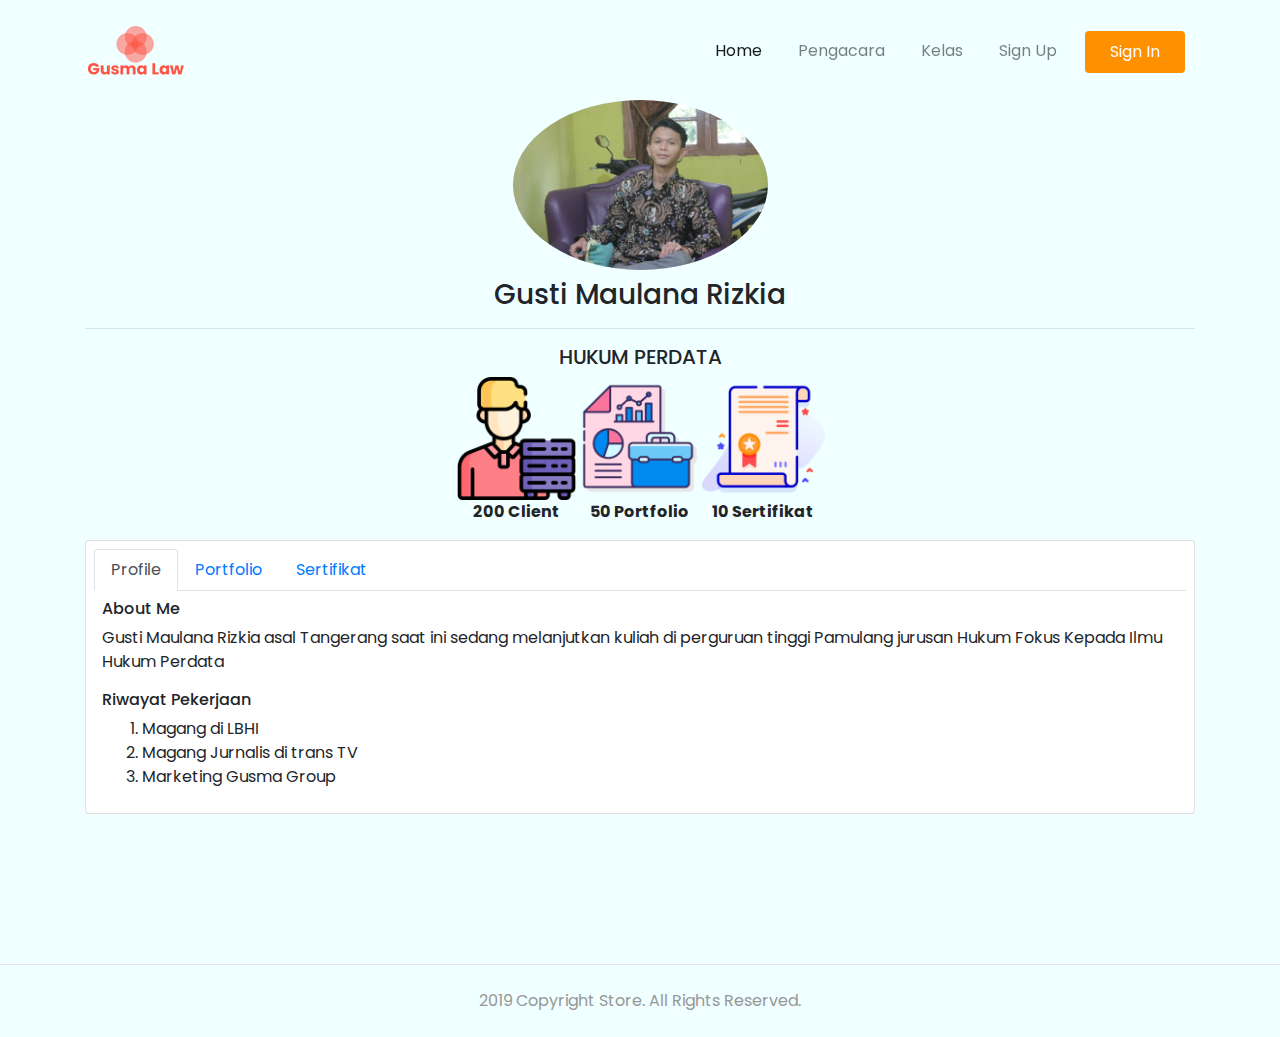
<file: profile-law.html>
<!DOCTYPE html>
<html lang="en">

<head>
    <meta charset="utf-8" />
    <meta name="viewport" content="width=device-width, initial-scale=1, shrink-to-fit=no" />
    <meta name="description" content="" />
    <meta name="author" content="" />

    <title>Gusma Law</title>

    <link href="https://unpkg.com/aos@2.3.1/dist/aos.css" rel="stylesheet" />
    <link rel="stylesheet" href="https://cdnjs.cloudflare.com/ajax/libs/font-awesome/5.14.0/css/all.min.css" />
    <link href="style/main.css" rel="stylesheet" />
</head>

<body>
    <div class="row">
        <div class="col">
            <nav class="navbar navbar-expand-lg navbar-light navbar-store fixed-top navbar-fixed-top"
                data-aos="fade-down">
                <div class="container">
                    <a class="navbar-brand" href="/">
                        <img src="/images/Gusma-Law.png" alt="" />
                    </a>
                    <button class="navbar-toggler" type="button" data-toggle="collapse" data-target="#navbarResponsive"
                        aria-controls="navbarResponsive" aria-expanded="false" aria-label="Toggle navigation">
                        <span class="navbar-toggler-icon"></span>
                    </button>
                    <div class="collapse navbar-collapse" id="navbarResponsive">
                        <ul class="navbar-nav ml-auto">
                            <li class="nav-item active">
                                <a class="nav-link" href="/">Home </a>
                            </li>
                            <li class="nav-item">
                                <a class="nav-link" href="/cari-lawyers.html">Pengacara</a>
                            </li>
                            <li class="nav-item">
                                <a class="nav-link" href="#">Kelas</a>
                            </li>
                            <li class="nav-item">
                                <a class="nav-link" href="/register.html">Sign Up</a>
                            </li>
                            <li class="nav-item">
                                <a class="btn btn-signup nav-link px-4 text-white" href="/login.html">Sign In</a>
                            </li>
                        </ul>
                    </div>
                </div>
            </nav>
        </div>
    </div>
    <!-- Mobile View -->
    <section class="nav-mobile">
        <div class="container">
            <div class="row mt-3">
                <div class="col">
                    <h5>
                        <a href="javascript:history.back()">
                            <strong>
                                <i class="fa fa-arrow-left" aria-hidden="true"
                                    style="margin-bottom: 10px; color: rgb(255, 153, 0);"></i>
                            </strong>
                        </a>
                    </h5>
                </div>
            </div>

            <div class="row">
                <div class="navbar fixed-bottom justify-content-center text-center">
                    <div class="col">
                        <a href="">
                            <span class="" style="font-size: 1em">
                                <i class="fas fa-home"></i>
                                <p>Beranda</p>
                            </span>
                        </a>
                    </div>
                    <div class="col">
                        <a href="">
                            <span style="font-size: 1em">
                                <i class="fas fa-edit"></i>
                                <p>Tulisan</p>
                            </span>
                        </a>
                    </div>
                    <div class="col">
                        <a href=""><span style="font-size: 1em">
                                <i class="fas fa-chalkboard-teacher"></i>
                                <p>Kelas</p>
                            </span></a>
                    </div>
                    <div class="col">
                        <a href=""><span style="font-size: 1em">
                                <i class="fas fa-user"></i>
                                <p>Profile</p>
                            </span></a>
                    </div>
                </div>
            </div>
        </div>
    </section>
    <div class="page-content page-home">
        <div class="container">
            <section class="heading-profile">
                <div class="row justify-content-center text-center">
                    <div class="col-md-3 col-6">
                        <img src="images/pp.JPG" alt="Profile image" class="img-fluid rounded-circle ">
                    </div>
                    <div class="col-12 mt-2">
                        <h3>Gusti Maulana Rizkia </h3>
                        <hr>
                        <h5>HUKUM PERDATA</h5>
                        <div class="statis-profile">
                            <div class="row no-gutters justify-content-center ">
                                <div class="col-md-4">
                                    <div class="row no-gutters">
                                        <div class="col"><img src="images/client.png" alt="clinet statistik"
                                                class="img-fluid float-left">
                                            <strong>
                                                <p>200 Client</p>
                                            </strong>
                                        </div>
                                        <div class="col"><img src="images/portfolio.png" alt="clinet statistik"
                                                class="img-fluid float-left">
                                            <strong>
                                                <p>50 Portfolio</p>
                                            </strong>
                                        </div>
                                        <div class="col"><img src="images/certificate.png" alt="clinet statistik"
                                                class="img-fluid float-left">
                                            <strong>
                                                <p>10 Sertifikat</p>
                                            </strong>
                                        </div>
                                    </div>
                                </div>
                            </div>
                        </div>
                    </div>
                </div>
                <div class="row">
                    <div class="col-12">
                        <div class="card p-2">
                            <div class="row">
                                <div class="col-12">
                                    <ul class="nav nav-tabs" id="myTab" role="tablist">
                                        <li class="nav-item">
                                            <a class="nav-link active" id="home-tab" data-toggle="tab" href="#home"
                                                role="tab" aria-controls="home" aria-selected="true">Profile</a>
                                        </li>
                                        <li class="nav-item">
                                            <a class="nav-link" id="profile-tab" data-toggle="tab" href="#profile"
                                                role="tab" aria-controls="profile" aria-selected="false">Portfolio</a>
                                        </li>
                                        <li class="nav-item">
                                            <a class="nav-link" id="contact-tab" data-toggle="tab" href="#contact"
                                                role="tab" aria-controls="contact" aria-selected="false">Sertifikat</a>
                                        </li>
                                    </ul>
                                    <div class="tab-content m-2" id="myTabContent">
                                        <div class="tab-pane fade show active" id="home" role="tabpanel"
                                            aria-labelledby="home-tab">
                                            <h6>About Me</h6>
                                            <p>Gusti Maulana Rizkia asal Tangerang saat ini sedang melanjutkan kuliah di
                                                perguruan tinggi Pamulang jurusan Hukum Fokus Kepada Ilmu Hukum Perdata
                                            </p>
                                            <h6>Riwayat Pekerjaan</h6>
                                            <ol>
                                                <li>Magang di LBHI </li>
                                                <li>Magang Jurnalis di trans TV</li>
                                                <li>Marketing Gusma Group</li>
                                            </ol>
                                        </div>

                                        <div class="tab-pane fade" id="profile" role="tabpanel"
                                            aria-labelledby="profile-tab">
                                            <h6>Hasil Karya</h6>
                                            <ol>
                                                <li>Lorem ipsum dolor sit amet consectetur, adipisicing elit.
                                                    Recusandae, voluptate.</li>
                                                <li>Lorem ipsum dolor sit, amet consectetur adipisicing elit. Sed, aut.
                                                </li>
                                                <li>Nostrum perferendis consequuntur suscipit deserunt facilis iste
                                                    atque eligendi facere?</li>
                                                <li>Consequuntur error ad corrupti, voluptatibus quod iure dicta at
                                                    corporis!</li>
                                                <li>Ut deleniti quae, harum possimus tempora laboriosam. Repudiandae,
                                                    sapiente totam.</li>
                                                <li>Ex aspernatur dolorum ducimus necessitatibus omnis commodi eveniet
                                                    vero nemo.</li>
                                                <li>Quo perspiciatis veritatis error dignissimos quisquam et adipisci
                                                    quibusdam officiis.</li>
                                                <li>Repellendus magni quibusdam suscipit, aperiam sunt ratione aliquid
                                                    provident enim!</li>
                                                <li>Ad ipsa quos magnam necessitatibus illum obcaecati iusto in quam!
                                                </li>
                                                <li>Veritatis earum ut doloremque vel exercitationem ullam reiciendis
                                                    itaque ea?</li>
                                                <li>Neque illum pariatur, exercitationem quod amet tempore laborum
                                                    temporibus eligendi.</li>
                                            </ol>
                                        </div>

                                        <div class="tab-pane fade" id="contact" role="tabpanel"
                                            aria-labelledby="contact-tab">
                                            <h6>Sertifikat</h6>
                                            <ol>
                                                <li>Lorem ipsum dolor sit amet consectetur.</li>
                                                <li>Deleniti quisquam aperiam ipsam necessitatibus atque!</li>
                                                <li>Ducimus recusandae maxime ullam perferendis neque!</li>
                                                <li>Nihil, repellat quam. Hic, temporibus quae.</li>
                                                <li>Animi quo ratione itaque? Animi, non.</li>
                                            </ol>
                                        </div>
                                    </div>
                                </div>
                            </div>
                        </div>
                    </div>
                </div>
            </section>
        </div>
    </div>

    <footer>
        <div class="container">
            <div class="row">
                <div class="col-12 text-center">
                    <p class="pt-4 pb-2">2019 Copyright Store. All Rights Reserved.</p>
                </div>
            </div>
        </div>
    </footer>
    <!-- Bootstrap core JavaScript -->
    <script src="/vendor/jquery/jquery.slim.min.js"></script>
    <script src="/vendor/bootstrap/js/bootstrap.bundle.min.js"></script>
    <script src="https://unpkg.com/aos@2.3.1/dist/aos.js"></script>
    <script>
        AOS.init();
    </script>
    <script src="script/scrol.js"></script>
</body>

</html>
</file>
